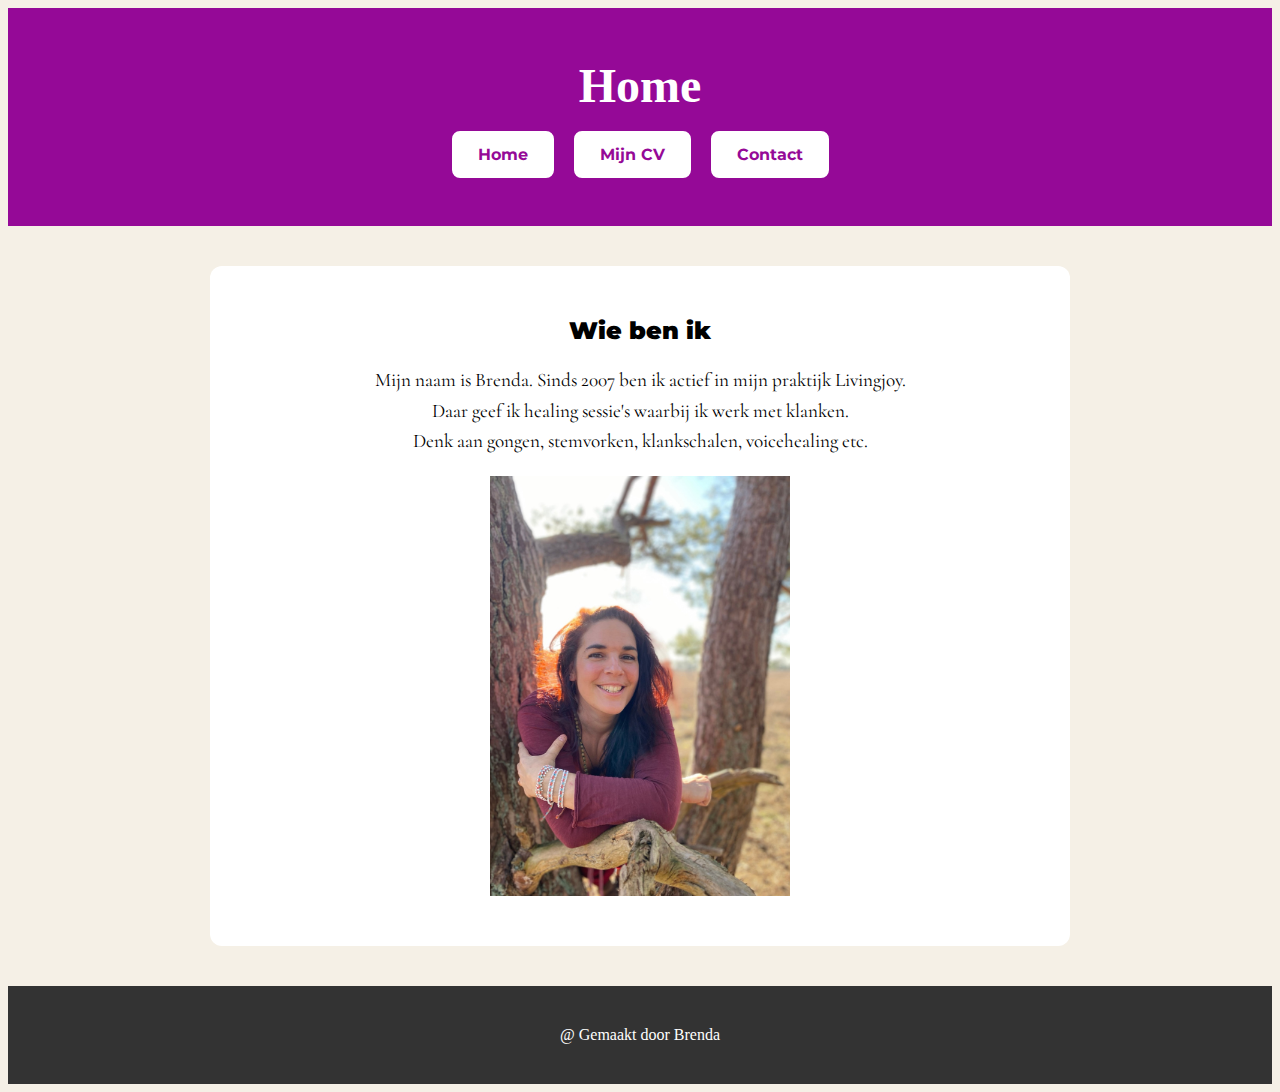
<file: index.html>
<!DOCTYPE html>
<html lang="nl">
<head>
  <meta charset="UTF-8">
  <title>Les 15 Webdesign</title>

  <!-- CSS -->
  <link rel="stylesheet" href="style.css">

  <!-- Google Font -->
  <link rel="preconnect" href="https://fonts.googleapis.com">
  <link rel="preconnect" href="https://fonts.gstatic.com" crossorigin>
  <link href="https://fonts.googleapis.com/css2?family=Montserrat:wght@400;600;700&display=swap" rel="stylesheet">
  <link href="https://fonts.googleapis.com/css2?family=Cormorant:ital,wght@0,400;0,500;0,600;1,400&display=swap" rel="stylesheet">
</head>

<body>

 <header>
  <div class="container">
    <h1>Home</h1>

    <a href="index.html" class="btn">Home</a>
    <a href="mijncv.html" class="btn">Mijn CV</a>
    <a href="contact.html" class="btn">Contact</a>
  </div>
</header>

  <section class="content1">
    <h2><strong>Wie ben ik</strong></h2>

    <p>
      Mijn naam is Brenda. Sinds 2007 ben ik actief in mijn praktijk Livingjoy.<br>
      Daar geef ik healing sessie's waarbij ik werk met klanken.<br>
      Denk aan gongen, stemvorken, klankschalen, voicehealing etc.
    </p>
    <figure>
         <img src="./afbeeldingen/brenda.jpg" alt="Brenda Wielders" style="width: 300px; height: auto;">
    </figure>
  </section>
  <footer>
  <div class="container">@ Gemaakt door Brenda</div>
</footer>
</body>
</html>
</file>
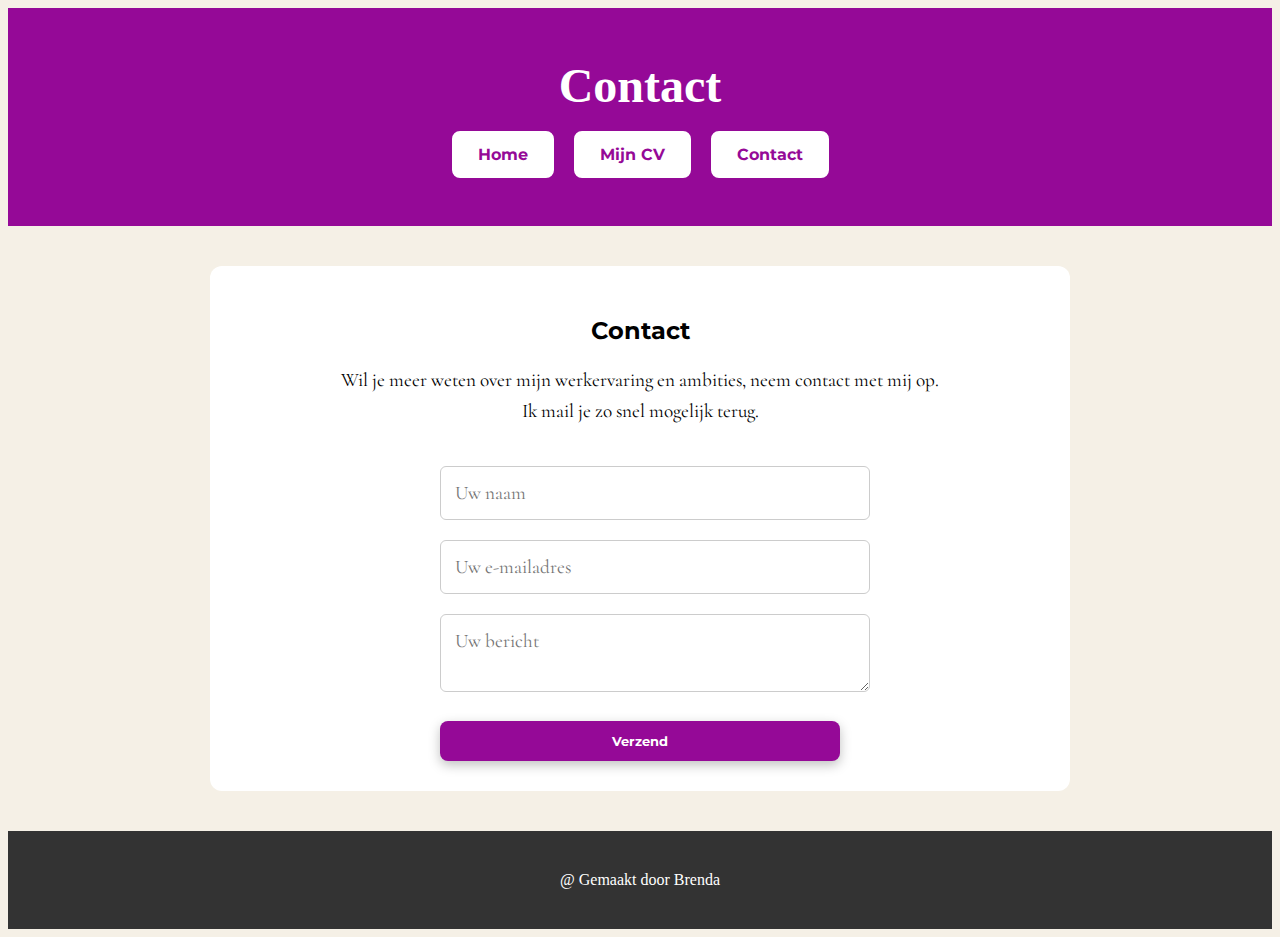
<file: contact.html>
<!DOCTYPE html>
<html lang="nl">
<head>
  <meta charset="UTF-8">
  <title>Les 15 Webdesign</title>

  <!-- CSS -->
  <link rel="stylesheet" href="style.css">

  <!-- Google Font -->
  <link rel="preconnect" href="https://fonts.googleapis.com">
  <link rel="preconnect" href="https://fonts.gstatic.com" crossorigin>
  <link href="https://fonts.googleapis.com/css2?family=Montserrat:wght@400;600;700&display=swap" rel="stylesheet">
  <link href="https://fonts.googleapis.com/css2?family=Cormorant:ital,wght@0,400;0,500;0,600;1,400&display=swap" rel="stylesheet">
</head>

<body>

  <header>
    <h1>Contact</h1>

    <a href="index.html" class="btn">Home</a>
    <a href="mijncv.html" class="btn">Mijn CV</a>
    <a href="contact.html" class="btn">Contact</a>
  </header>

  <section class="content1">
  <h2>Contact</h2>

  <p>
    Wil je meer weten over mijn werkervaring en ambities, neem contact met mij op.<br>
    Ik mail je zo snel mogelijk terug.
  </p>

  <form class="contact-form" action="https://formspree.io/f/mnnykgpa" method="POST">
  <input type="text" name="naam" placeholder="Uw naam" required>
  <input type="email" name="email" placeholder="Uw e-mailadres" required>
  <textarea name="bericht" placeholder="Uw bericht" required></textarea>

  <button type="submit">Verzend</button>
</form>
</section>
    

  <footer>@ Gemaakt door Brenda</footer>

</body>
</html>
</file>
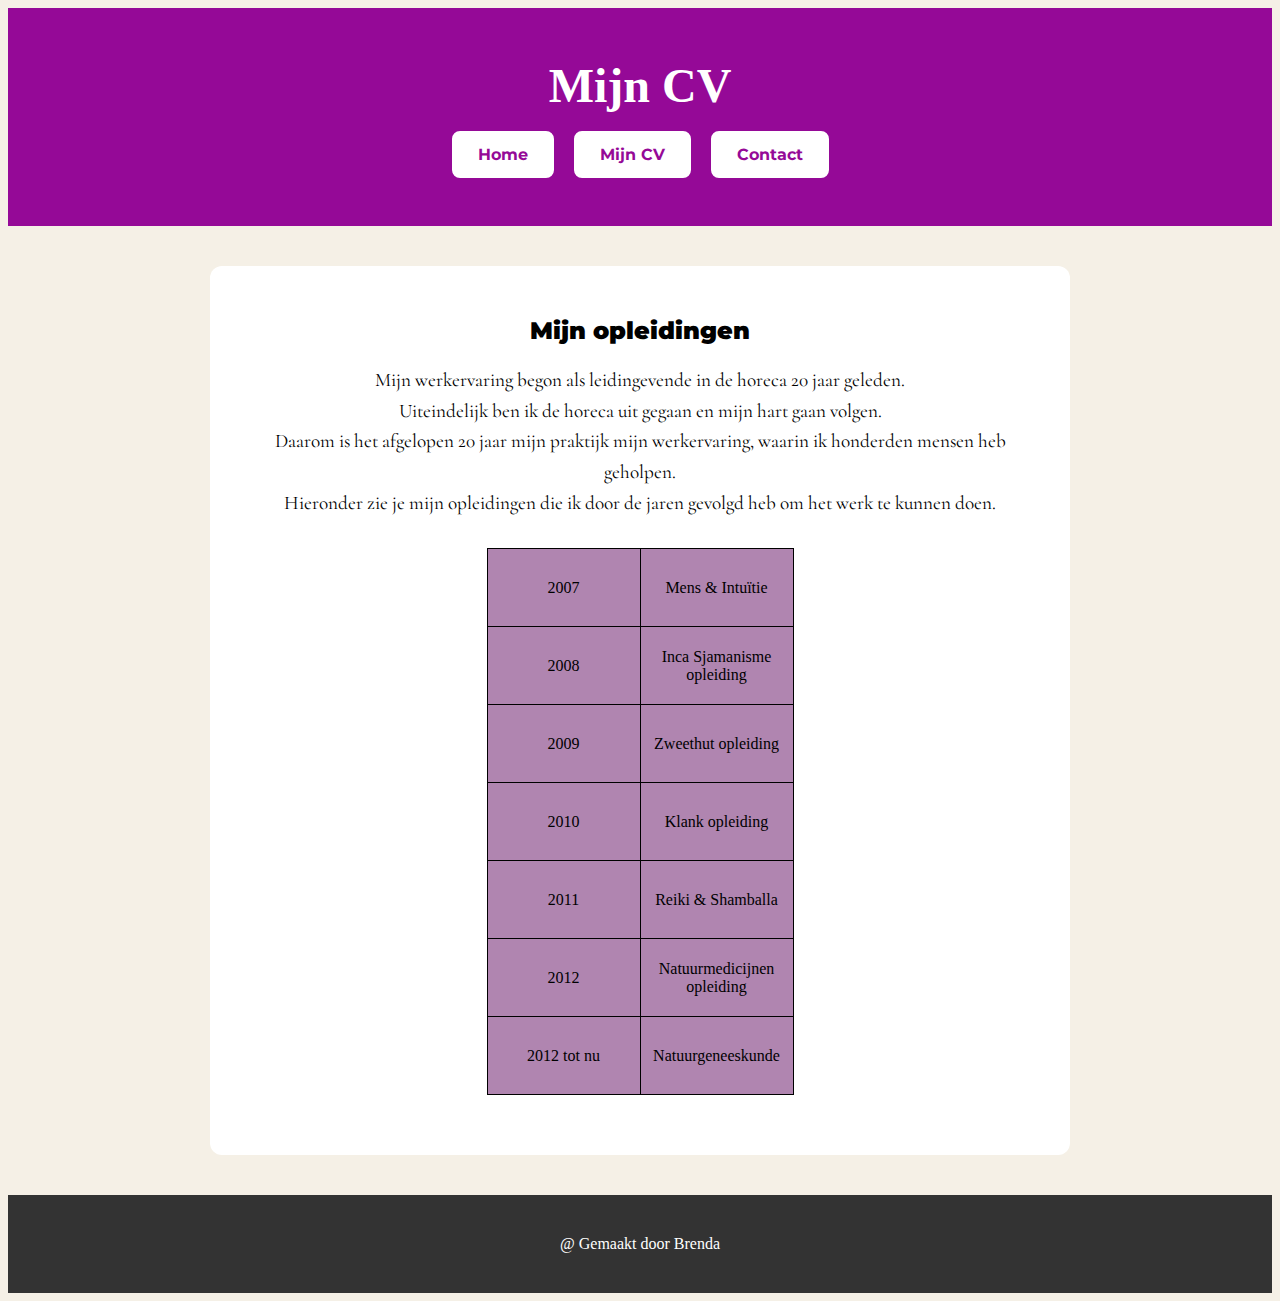
<file: mijncv.html>
<!DOCTYPE html>
<html lang="nl">
<head>
  <meta charset="UTF-8">
  <title>Les 15 Webdesign</title>

  <!-- CSS -->
  <link rel="stylesheet" href="style.css">

  <!-- Google Font -->
  <link rel="preconnect" href="https://fonts.googleapis.com">
  <link rel="preconnect" href="https://fonts.gstatic.com" crossorigin>
  <link href="https://fonts.googleapis.com/css2?family=Montserrat:wght@400;600;700&display=swap" rel="stylesheet">
  <link href="https://fonts.googleapis.com/css2?family=Cormorant:ital,wght@0,400;0,500;0,600;1,400&display=swap" rel="stylesheet">
</head>

<body>

  <header>
    <h1>Mijn CV</h1>

    <a href="index.html" class="btn">Home</a>
    <a href="mijncv.html" class="btn">Mijn CV</a>
    <a href="contact.html" class="btn">Contact</a>
  </header>

  <section class="content1">
    <h2><strong>Mijn opleidingen</strong></h2>

    <p>
      Mijn werkervaring begon als leidingevende in de horeca 20 jaar geleden.<br>
      Uiteindelijk ben ik de horeca uit gegaan en mijn hart gaan volgen.<br>
      Daarom is het afgelopen 20 jaar mijn praktijk mijn werkervaring, waarin ik honderden mensen heb geholpen.<br>
      Hieronder zie je mijn opleidingen die ik door de jaren gevolgd heb om het werk te kunnen doen.
    </p>
    <main>
    <table>
        <tr>
            <td id="cel1">2007</td>
            <td id="cel2">Mens & Intuïtie</td>
        </tr>
        <tr>
            <td id="cel1">2008</td>
            <td id="cel2">Inca Sjamanisme opleiding</td>
        </tr>
        <tr>
            <td id="cel1">2009</td>
            <td id="cel2">Zweethut opleiding</td>
        </tr>
        <tr>
            <td id="cel1">2010</td>
            <td id="cel2">Klank opleiding</td>
        </tr>
        <tr>
            <td id="cel1">2011</td>
            <td id="cel2">Reiki & Shamballa</td>
        </tr>
        <tr>
            <td id="cel1">2012</td>
            <td id="cel2">Natuurmedicijnen opleiding</td>
        </tr>
        <tr>
            <td id="cel1">2012 tot nu</td>
            <td id="cel2">Natuurgeneeskunde</td>
        </tr>
        
    </table>
</main>
    
  </section>
  <footer>@ Gemaakt door Brenda</footer>

</body>
</html>
</file>
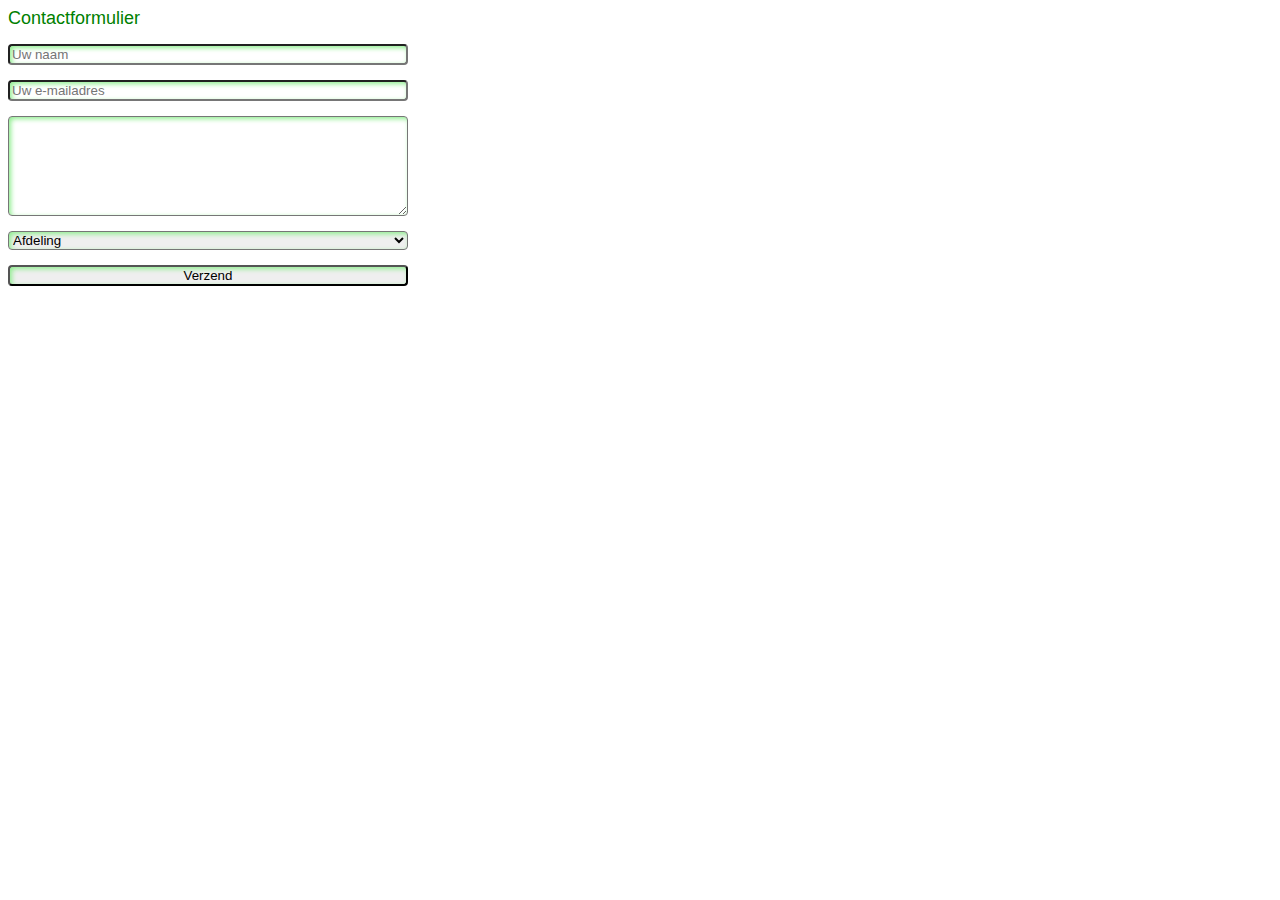
<file: oefening.html>
<!DOCTYPE html>
<html>
<head>
<title>Formulier met CSS</title>
<style type="text/css">body{font-family: Verdana, sans-serif; 
    font-size: 18px; 
    color: green;}input[type="text"], input[type="email"], 
    textarea, select, button{display: block;margin: 15px 0px;width: 400px;box-sizing: 
    border-box;border-radius: 4px; box-shadow: inset 2px 2px 5px lightgreen;}textarea{height: 100px;padding: 5px 4px;}button:active{background-color: darkgreen;color: white;border-radius: 4px; box-shadow: inset 2px 2px 5px blue;}</style>
</head>
<body>
<form> Contactformulier
<input type="text" placeholder="Uw naam" />
<input type="email" placeholder="Uw e-mailadres" />
<textarea placeholder="Uw boodschap"> </textarea>
<select>
<option>Afdeling</option>
<option>Receptie</option>
<option>Administratie</option>
<option>Marketing</option>
<option>Algemeen</option>
</select>
<button>Verzend</button>
</form>
</body>
</html>
</file>
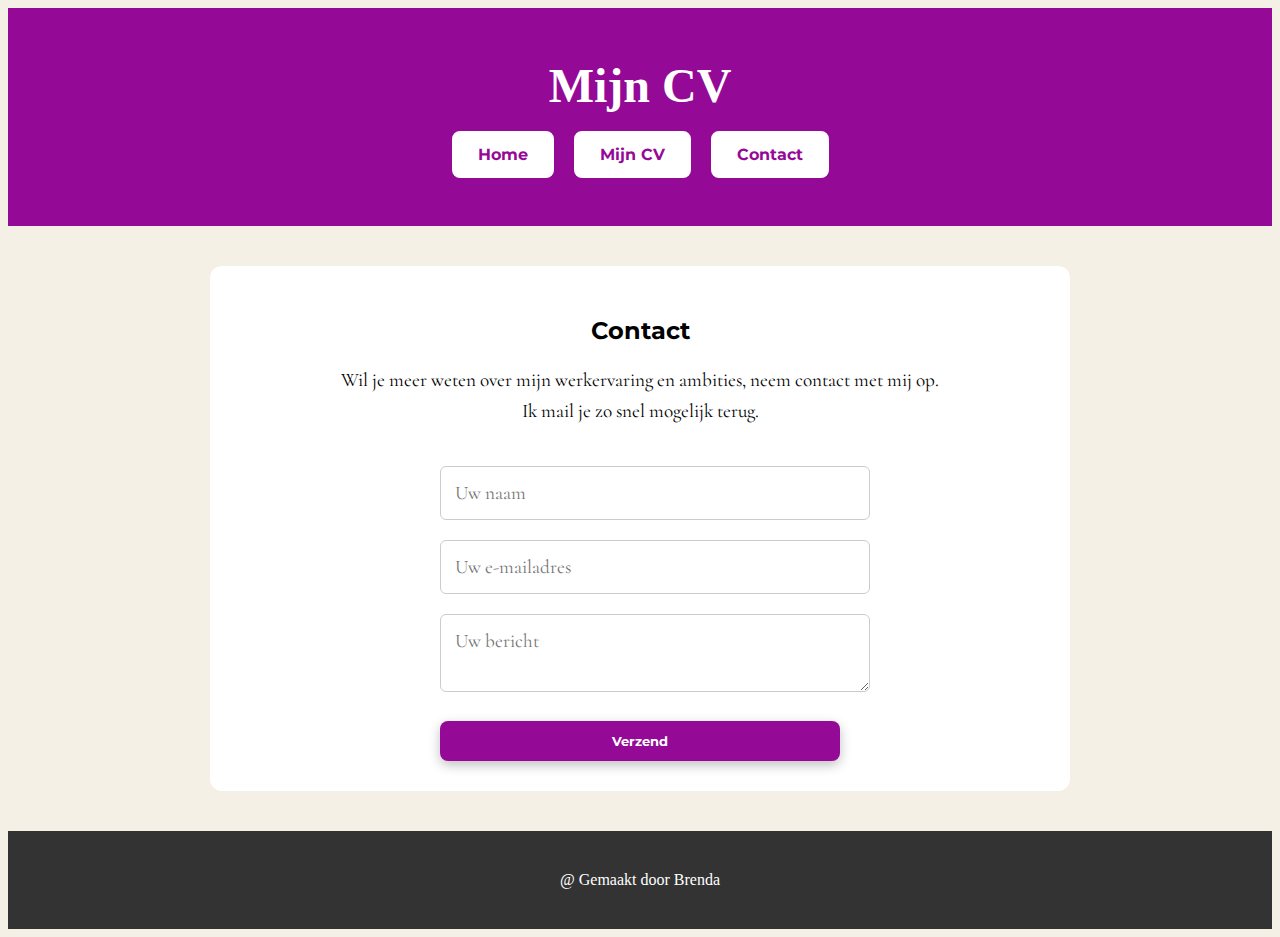
<file: Les 15/contact.html>
<!DOCTYPE html>
<html lang="nl">
<head>
  <meta charset="UTF-8">
  <title>Les 15 Webdesign</title>

  <!-- CSS -->
  <link rel="stylesheet" href="style.css">

  <!-- Google Font -->
  <link rel="preconnect" href="https://fonts.googleapis.com">
  <link rel="preconnect" href="https://fonts.gstatic.com" crossorigin>
  <link href="https://fonts.googleapis.com/css2?family=Montserrat:wght@400;600;700&display=swap" rel="stylesheet">
  <link href="https://fonts.googleapis.com/css2?family=Cormorant:ital,wght@0,400;0,500;0,600;1,400&display=swap" rel="stylesheet">
</head>

<body>

  <header>
    <h1>Mijn CV</h1>

    <a href="index.html" class="btn">Home</a>
    <a href="mijncv.html" class="btn">Mijn CV</a>
    <a href="contact.html" class="btn">Contact</a>
  </header>

  <section class="content1">
  <h2>Contact</h2>

  <p>
    Wil je meer weten over mijn werkervaring en ambities, neem contact met mij op.<br>
    Ik mail je zo snel mogelijk terug.
  </p>

  <form class="contact-form" action="https://formspree.io/f/mnnykgpa" method="POST">
  <input type="text" name="naam" placeholder="Uw naam" required>
  <input type="email" name="email" placeholder="Uw e-mailadres" required>
  <textarea name="bericht" placeholder="Uw bericht" required></textarea>

  <button type="submit">Verzend</button>
</form>
</section>
    

  <footer>@ Gemaakt door Brenda</footer>

</body>
</html>
</file>
<file: style.css>
body {
  background-color: #f5f0e6; /* licht beige */

}

/* Header & footer */

header {
    background-color: #950997;
    color: white;
    padding: 40px 20px;
    text-align: center;

}
header h1 {
    font-size: 3rem;
    margin-bottom: 10px;
    margin-top: 10px;
}

.container {
  max-width: 900px;
  margin: 0 auto;
}

.btn {
  display: inline-block;
  padding: 12px 24px;
  margin: 8px;
  background-color: white;
  color: #950997;
  text-decoration: none;
  font-weight: bold;
  border-radius: 8px;
  border: 2px solid white;
  cursor: pointer;
  transition: all 0.2s ease;
}

.btn:hover {
  background-color: #7a077c;
  color: white;
}
.btn {
  font-family: 'Montserrat', sans-serif;
}
/* sectie1 */


.content1 {
  background-color: white;
  text-align: center;
  max-width: 800px;
  margin: 40px auto;
  padding: 30px;
  border-radius: 12px;
}

/* Titel "Wie ben ik" */

.content1 h2 {
  font-family: 'Montserrat', sans-serif;
}

/* Paragraaf tekst */

.content1 p {
  font-family: 'Cormorant', serif;
  font-size: 1.2rem;
  line-height: 1.6;
}
/* contactformulier*/
.contact-form {
  max-width: 400px;
  margin: 30px auto 0 auto; /* centreert in de sectie */
}

.contact-form input,
.contact-form textarea {
  width: 100%;
  padding: 12px;
  margin: 10px 0;
  border-radius: 6px;
  border: 1px solid #ccc;
  font-family: 'Cormorant', serif;
}

.contact-form button {
  width: 100%;
  padding: 12px;
  margin-top: 15px;
  background-color: #950997;   /* paars */
  color: white;
  border: none;
  border-radius: 8px;
  font-family: 'Montserrat', sans-serif;
  font-weight: bold;
  cursor: pointer;
  transition: background-color 0.2s ease, color 0.2s ease;
}
/* Grotere tekst in contactformulier */
.contact-form input,
.contact-form textarea {
  font-size: 1.2rem;   /* tekst die je typt */
  padding: 14px;
}

/* Grotere placeholder tekst */
.contact-form ::placeholder {
  font-size: 1.2rem;
}

.contact-form button:hover {
  background-color: #49054a;   /* donkerder paars */
  color: white;
}

/* Paarse focus-rand bij typen/selecteren */
.contact-form input:focus,
.contact-form textarea:focus,
.contact-form select:focus {
  outline: none;
  border: 2px solid #b085b0;
}

/* Schaduw op verzendknop */
.contact-form button {
  box-shadow: 0 4px 12px rgba(0, 0, 0, 0.25);
}

/* Iets meer effect bij hover */
.contact-form button:hover {
  box-shadow: 0 6px 16px rgba(0, 0, 0, 0.35);
}

/* Tabel */
table {
    margin: 30px auto;
    border-collapse: collapse;
  background-color: #b085b0;
}


td {
    width: 150px;
    height: 75px;
    border: 1px solid #000;
}

footer {
  background-color: #333;
  color: white;
  padding: 40px 20px;
  text-align: center;
}
</file>
<file: Les 15/style.css>
body {
  background-color: #f5f0e6; /* licht beige */

}

/* Header & footer */

header {
    background-color: #950997;
    color: white;
    padding: 40px 20px;
    text-align: center;

}
header h1 {
    font-size: 3rem;
    margin-bottom: 10px;
    margin-top: 10px;
}

.container {
  max-width: 900px;
  margin: 0 auto;
}

.btn {
  display: inline-block;
  padding: 12px 24px;
  margin: 8px;
  background-color: white;
  color: #950997;
  text-decoration: none;
  font-weight: bold;
  border-radius: 8px;
  border: 2px solid white;
  cursor: pointer;
  transition: all 0.2s ease;
}

.btn:hover {
  background-color: #7a077c;
  color: white;
}
.btn {
  font-family: 'Montserrat', sans-serif;
}
/* sectie1 */


.content1 {
  background-color: white;
  text-align: center;
  max-width: 800px;
  margin: 40px auto;
  padding: 30px;
  border-radius: 12px;
}

/* Titel "Wie ben ik" */

.content1 h2 {
  font-family: 'Montserrat', sans-serif;
}

/* Paragraaf tekst */

.content1 p {
  font-family: 'Cormorant', serif;
  font-size: 1.2rem;
  line-height: 1.6;
}
/* contactformulier*/
.contact-form {
  max-width: 400px;
  margin: 30px auto 0 auto; /* centreert in de sectie */
}

.contact-form input,
.contact-form textarea {
  width: 100%;
  padding: 12px;
  margin: 10px 0;
  border-radius: 6px;
  border: 1px solid #ccc;
  font-family: 'Cormorant', serif;
}

.contact-form button {
  width: 100%;
  padding: 12px;
  margin-top: 15px;
  background-color: #950997;   /* paars */
  color: white;
  border: none;
  border-radius: 8px;
  font-family: 'Montserrat', sans-serif;
  font-weight: bold;
  cursor: pointer;
  transition: background-color 0.2s ease, color 0.2s ease;
}
/* Grotere tekst in contactformulier */
.contact-form input,
.contact-form textarea {
  font-size: 1.2rem;   /* tekst die je typt */
  padding: 14px;
}

/* Grotere placeholder tekst */
.contact-form ::placeholder {
  font-size: 1.2rem;
}

.contact-form button:hover {
  background-color: #49054a;   /* donkerder paars */
  color: white;
}

/* Paarse focus-rand bij typen/selecteren */
.contact-form input:focus,
.contact-form textarea:focus,
.contact-form select:focus {
  outline: none;
  border: 2px solid #b085b0;
}

/* Schaduw op verzendknop */
.contact-form button {
  box-shadow: 0 4px 12px rgba(0, 0, 0, 0.25);
}

/* Iets meer effect bij hover */
.contact-form button:hover {
  box-shadow: 0 6px 16px rgba(0, 0, 0, 0.35);
}

/* Tabel */
table {
    margin: 30px auto;
    border-collapse: collapse;
}

td {
    width: 150px;
    height: 75px;
    border: 1px solid #000;
}

footer {
  background-color: #333;
  color: white;
  padding: 40px 20px;
  text-align: center;
}
</file>
